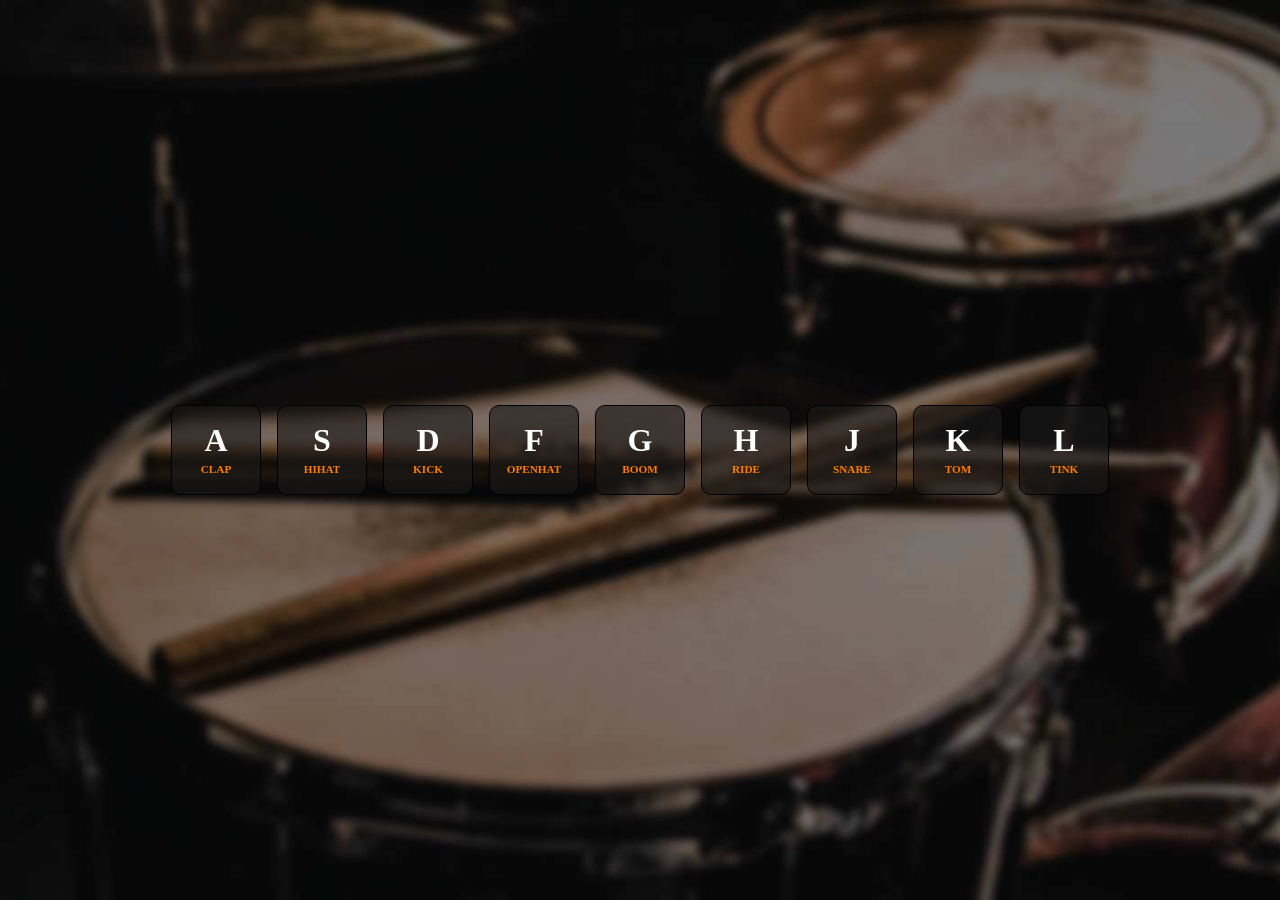
<file: index.html>
<!DOCTYPE html>
<html lang="en">
<head>
  <meta charset="UTF-8">
  <title>JS Drum Kit</title>
  <link rel="stylesheet" href="style.css">
</head>
<body>

<div class="keys">

  <div data-key="65" class="key">
    <h1>A</h1>
    <span class="sound">clap</span>
  </div>
  <div data-key="83" class="key">
    <h1>S</h1>
    <span class="sound">hihat</span>
  </div>
  <div data-key="68" class="key">
    <h1>D</h1>
    <span class="sound">kick</span>
  </div>
  <div data-key="70" class="key">
    <h1>F</h1>
    <span class="sound">openhat</span>
  </div>
  <div data-key="71" class="key">
    <h1>G</h1>
    <span class="sound">boom</span>
  </div>
  <div data-key="72" class="key">
    <h1>H</h1>
    <span class="sound">ride</span>
  </div>
  <div data-key="74" class="key">
    <h1>J</h1>
    <span class="sound">snare</span>
  </div>
  <div data-key="75" class="key">
    <h1>K</h1>
    <span class="sound">tom</span>
  </div>
  <div data-key="76" class="key">
    <h1>L</h1>
    <span class="sound">tink</span>
  </div>

</div>

<audio data-key="65" src="assets/sounds/clap.wav"></audio>
<audio data-key="83" src="assets/sounds/hihat.wav"></audio>
<audio data-key="68" src="assets/sounds/kick.wav"></audio>
<audio data-key="70" src="assets/sounds/openhat.wav"></audio>
<audio data-key="71" src="assets/sounds/boom.wav"></audio>
<audio data-key="72" src="assets/sounds/ride.wav"></audio>
<audio data-key="74" src="assets/sounds/snare.wav"></audio>
<audio data-key="75" src="assets/sounds/tom.wav"></audio>
<audio data-key="76" src="assets/sounds/tink.wav"></audio>


<script>


function playSound(e) {
  const audio = document.querySelector(`audio[data-key="${e.keyCode}"]`);
  if (!audio) return;
  audio.currentTime = 0;
  audio.play();
  const key = document.querySelector(`div[data-key="${e.keyCode}"]`);
  key.classList.add("playing");  
}

function removeClass(e) {
  if (e.propertyName !== 'transform') return;
  this.classList.remove("playing");
}

const keys = document.querySelectorAll(".key");
keys.forEach(key => key.addEventListener('transitionend', removeClass));

window.addEventListener('keydown', playSound);


</script>

</body>
</html>
</file>
<file: style.css>
* {
    margin: 0;
    padding: 0;
    box-sizing: border-box;
}

body {
    background-image: url("./assets/images/drums.jpeg");
    background-size: cover; 
    display: flex;
    justify-content: center;
    height: 100vh;
}

.keys {
    display: flex;
    align-items: center;
    justify-content: center;
}

.key {
    width: 90px;
    height: 90px;
    border: 1px solid black;
    border-radius: 10px;
    padding: 1rem;
    text-align: center;
    color: white;
    background-color: rgba(26, 25, 25, 0.623);
    margin: 0.5rem;
    transition: 70ms ease;
}

.sound {
    color: rgb(255, 123, 0);
    text-transform: uppercase;
    font-size: 0.7rem;
    font-weight: bold;
}

.playing {
    border: 3px solid orange;
    transform: scale(1.1);
}
</file>
